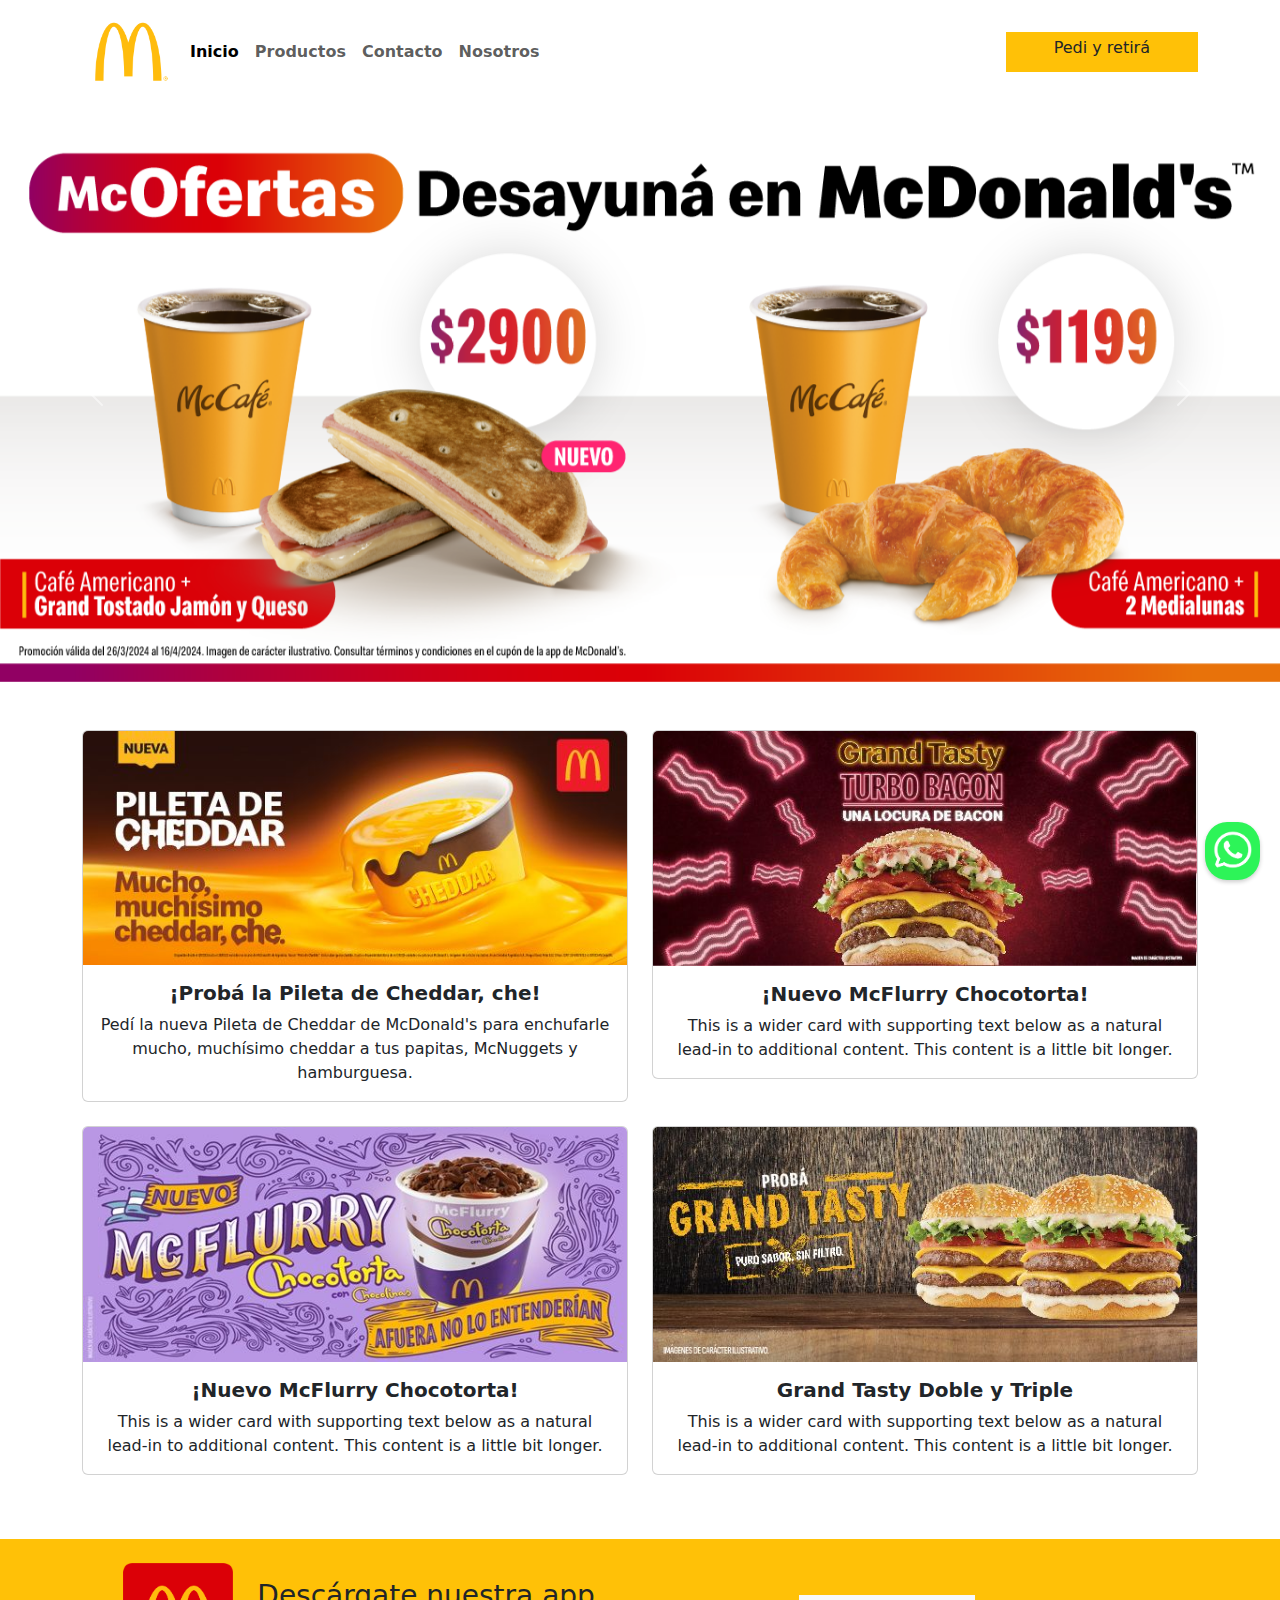
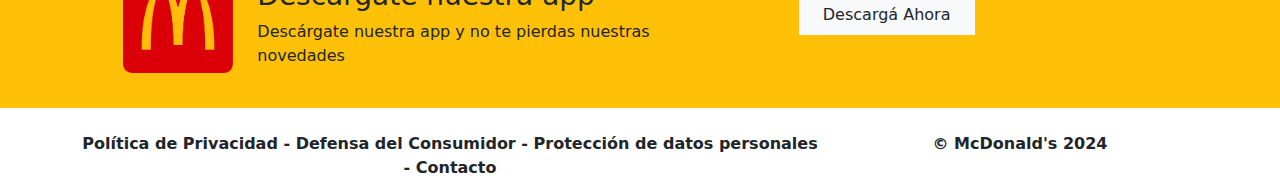
<file: index.html>
<!doctype html>
<html lang="en">
  <head>
    <meta charset="utf-8">
    <meta name="viewport" content="width=device-width, initial-scale=1">
    <link rel="icon" type="image/jpg" href="./imagenes/logo.png" />
    <title>McDonals</title>
    <link rel="stylesheet" href="./estilo.css">
    <link href="https://cdn.jsdelivr.net/npm/bootstrap@5.3.3/dist/css/bootstrap.min.css" rel="stylesheet" integrity="sha384-QWTKZyjpPEjISv5WaRU9OFeRpok6YctnYmDr5pNlyT2bRjXh0JMhjY6hW+ALEwIH" crossorigin="anonymous">
  </head>
  <body>
    <head>
        <nav class="navbar navbar-expand-lg ">
            <div class="container">
              <a class="navbar-nav" href="./index.html"><img src="./imagenes/logo.png" alt="logo" width="100px"></a>
              <button class="navbar-toggler" type="button" data-bs-toggle="collapse" data-bs-target="#navbarSupportedContent" aria-controls="navbarSupportedContent" aria-expanded="false" aria-label="Toggle navigation">
                <span class="navbar-toggler-icon"></span>
              </button>
              <div class="collapse navbar-collapse" id="navbarSupportedContent">
                <ul class="navbar-nav me-auto mb-2 mb-lg-0">
                  <li class="nav-item">
                    <a class="nav-link active fw-bold" aria-current="page" href="./index.html">Inicio</a>
                  </li>
                  <li class="nav-item">
                    <a class="nav-link fw-bold" aria-current="page" href="./productos.html">Productos</a>
                  </li>
                  
                  <li class="nav-item ">
                    <a class="nav-link fw-bold" href="./contacto.html">Contacto</a>
                  </li>
                  <li class="nav-item">
                    <a class="nav-link fw-bold " href="./nosotros.html">Nosotros</a>
                  </li>
                </ul>
                <div class="text-center justify-content-center bg-warning  py-1 px-5"> 
                    <p class="text-center justify-content-center mb-2">Pedi y retirá</p>
                </div>
              </div>
            </div>
          </nav>
    </head>
    <main>
        <div id="carouselExample" class="carousel slide">
            <div class="carousel-inner">
              <div class="carousel-item active">
                <img src="./imagenes/carrusel1.png" class="d-block w-100" alt="...">
              </div>
              <div class="carousel-item">
                <img src="./imagenes/carrusel2.jpg" class="d-block w-100" alt="...">
              </div>
              
            </div>
            <button class="carousel-control-prev" type="button" data-bs-target="#carouselExample" data-bs-slide="prev">
              <span class="carousel-control-prev-icon" aria-hidden="true"></span>
              <span class="visually-hidden">Previous</span>
            </button>
            <button class="carousel-control-next" type="button" data-bs-target="#carouselExample" data-bs-slide="next">
              <span class="carousel-control-next-icon" aria-hidden="true"></span>
              <span class="visually-hidden">Next</span>
            </button>
          </div>
           <div class="container mt-5">
            <div class="row">
                <div class="col-md-6">
                    <div class="card mb-3">
                        <img src="./imagenes/banner.jpg" class="card-img-top" alt="...">
                        <div class="card-body">
                          <h5 class="card-titl fw-bold text-center">¡Probá la Pileta de Cheddar, che!</h5>
                          <p class="card-text text-center">Pedí la nueva Pileta de Cheddar de McDonald's para enchufarle mucho, muchísimo cheddar a tus papitas, McNuggets y hamburguesa.</p>
                        </div>
                      </div>
                </div>
                <div class="col-md-6">
                    <div class="card mb-3">
                        <img src="./imagenes/banner3.jpg" class="card-img-top" alt="...">
                        <div class="card-body">
                          <h5 class="card-title fw-bold text-center">¡Nuevo McFlurry Chocotorta!</h5>
                          <p class="card-text text-center">This is a wider card with supporting text below as a natural lead-in to additional content. This content is a little bit longer.</p>
                        
                        </div>
                      </div>
                </div>
            </div>
            <div class="row mt-2">
                <div class="col-md-6">
                    <div class="card mb-3">
                        <img src="./imagenes/banner2.jpg" class="card-img-top" alt="...">
                        <div class="card-body">
                          <h5 class="card-title fw-bold text-center">¡Nuevo McFlurry Chocotorta!</h5>
                          <p class="card-text text-center">This is a wider card with supporting text below as a natural lead-in to additional content. This content is a little bit longer.</p>
                          
                        </div>
                      </div>
                </div>
                <div class="col-md-6">
                    <div class="card mb-3">
                        <img src="./imagenes/banner4.jpg" class="card-img-top" alt="...">
                        <div class="card-body">
                          <h5 class="card-title fw-bold text-center">Grand Tasty Doble y Triple</h5>
                          <p class="card-text text-center">This is a wider card with supporting text below as a natural lead-in to additional content. This content is a little bit longer.</p>
                          
                        </div>
                      </div>
                </div>
            </div>
           </div>
    </main>
    <div id="whatsapp-button">
     <a href="https://wa.me/542616246767?text=¡Hola,%20quisiera%20mas%20información!" target="_blank"><img src="./imagenes/whatsapp.png" alt="" width="30px">
      </a>
  </div>
    <footer>
     <div class="container-fluid mt-5 ">
        <div class="row bg-warning py-4 px-5 ">
            <div class="col-md-2 text-end">
                <img src="./imagenes/logored.png" alt="" width="110px">
            </div>
            <div class="col-md-5 text-start mt-3">
               <h3>Descárgate nuestra app</h3> 
               <p>Descárgate nuestra app y no te pierdas nuestras novedades</p>
            </div>
            <div class="col-md-3 mt-3">
                <p class="text-center bg-light py-2 my-3 mx-5">Descargá Ahora</p>
            </div>
        </div>
     </div>
      <div class="container mt-4">
        <div class="row text-center">
            <div class="col-md-8">
                <p class="fw-bold">Política de Privacidad -
                    Defensa del Consumidor -
                    Protección de datos personales - 
                    Contacto
                    </p>
            </div>
            <div class="col-md-4">
                <p class="fw-bold">© McDonald's 2024</p>
                
            </div>
        </div>
      </div>
    </footer>
    <script src="https://cdn.jsdelivr.net/npm/bootstrap@5.3.3/dist/js/bootstrap.bundle.min.js" integrity="sha384-YvpcrYf0tY3lHB60NNkmXc5s9fDVZLESaAA55NDzOxhy9GkcIdslK1eN7N6jIeHz" crossorigin="anonymous"></script>
  </body>
</html>
</file>
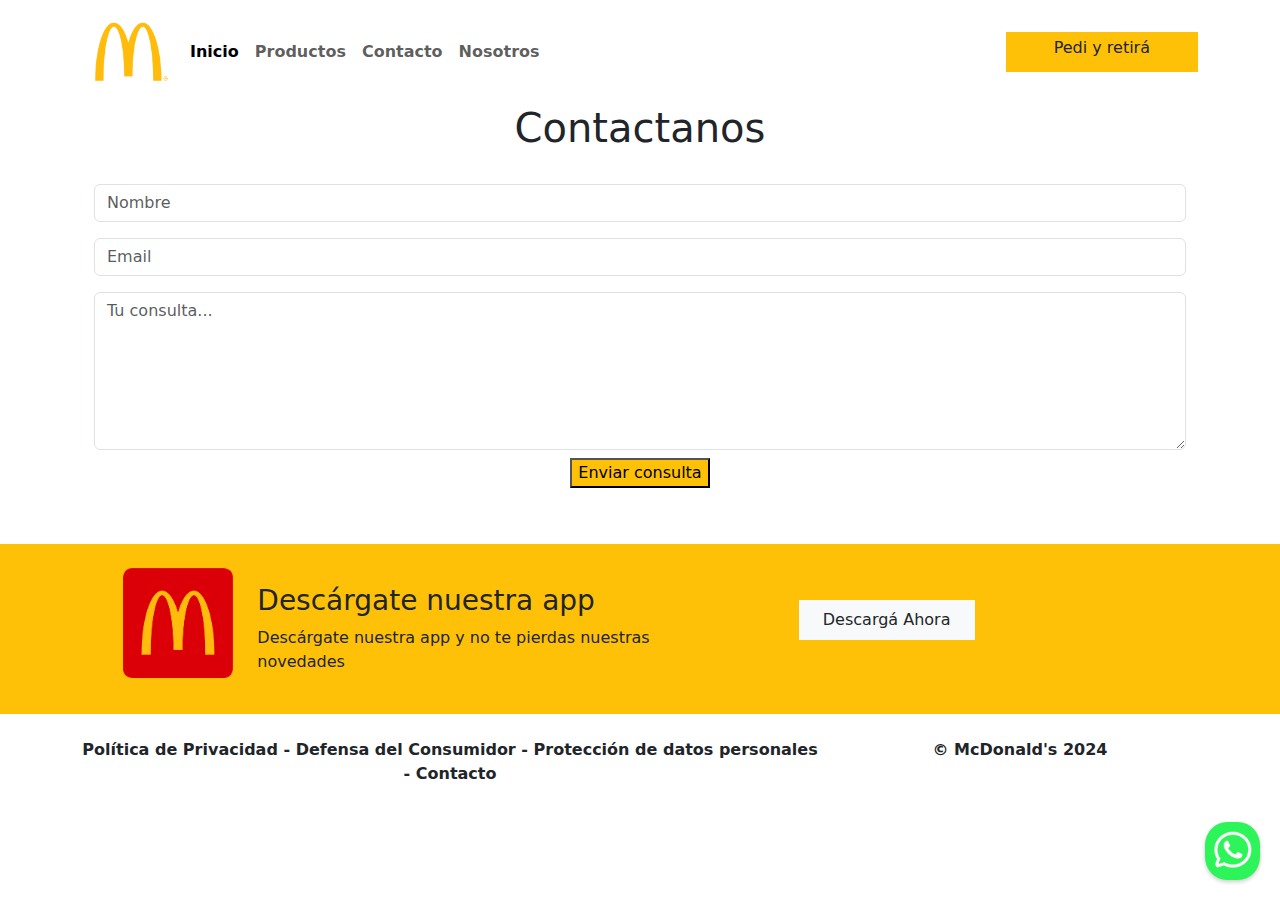
<file: contacto.html>
<!doctype html>
<html lang="en">
  <head>
    <meta charset="utf-8">
    <meta name="viewport" content="width=device-width, initial-scale=1">
    <link rel="icon" type="image/jpg" href="./imagenes/logo.png" />
    <link rel="stylesheet" href="./estilo.css">
    <title>McDonals</title>
    <link href="https://cdn.jsdelivr.net/npm/bootstrap@5.3.3/dist/css/bootstrap.min.css" rel="stylesheet" integrity="sha384-QWTKZyjpPEjISv5WaRU9OFeRpok6YctnYmDr5pNlyT2bRjXh0JMhjY6hW+ALEwIH" crossorigin="anonymous">
  </head>
  <body>
    <head>
        <nav class="navbar navbar-expand-lg ">
            <div class="container">
              <a class="navbar-nav" href="./index.html"><img src="./imagenes/logo.png" alt="logo" width="100px"></a>
              <button class="navbar-toggler" type="button" data-bs-toggle="collapse" data-bs-target="#navbarSupportedContent" aria-controls="navbarSupportedContent" aria-expanded="false" aria-label="Toggle navigation">
                <span class="navbar-toggler-icon"></span>
              </button>
              <div class="collapse navbar-collapse" id="navbarSupportedContent">
                <ul class="navbar-nav me-auto mb-2 mb-lg-0">
                    <li class="nav-item">
                        <a class="nav-link active fw-bold" aria-current="page" href="./index.html">Inicio</a>
                      </li>
                      <li class="nav-item">
                        <a class="nav-link fw-bold" aria-current="page" href="./productos.html">Productos</a>
                      </li>
                 
                  <li class="nav-item ">
                    <a class="nav-link fw-bold" href="./contacto.html">Contacto</a>
                  </li>
                  <li class="nav-item">
                    <a class="nav-link fw-bold " href="./nosotros.html">Nosotros</a>
                  </li>
                </ul>
                <div class="text-center justify-content-center bg-warning  py-1 px-5"> 
                    <p class="text-center justify-content-center mb-2">Pedi y retirá</p>
                </div>
              </div>
            </div>
          </nav>
    </head>
    <main>
        <div class="container">
            <div class="row">
                <div class="col text-center">
                    <h1>Contactanos</h1>
                </div>
            </div>
        <div class="contenedor-form  mt-3">
            <div class="container">
               <div class="row">
                   <div class="col-md mt-2">
                       <form class="form" id="whatsappForm">
                           <div class="mb-3">
                             <input type="text" id="nombre" name="nombre" placeholder="Nombre" class="form-control">
                           </div>
                           <div class="mt-3">
                             <input type="email" id="email" placeholder="Email" class="form-control">
                           </div>
                           <div class="mt-3">
                             <textarea name="mensaje" id="mensaje" cols="10" rows="6" placeholder="Tu consulta..." class="form-control"></textarea>
                           </div>
                         
                           <div class="text-center mt-2">
                             <button type="button" id="enviarBtn" class="btn-enviar mb-2 bg-warning " onclick="enviarWhatsApp()">Enviar consulta</button>
                           </div>
                         </form>   
                   </div>
                  </div>
              </div>
          </div>
    </main>
    <div id="whatsapp-button">
      <a href="https://wa.me/542616246767?text=¡Hola,%20quisiera%20mas%20información!" target="_blank"><img src="./imagenes/whatsapp.png" alt="" width="30px">
      </a>
  </div>
    <footer>
     <div class="container-fluid mt-5 ">
        <div class="row bg-warning py-4 px-5 ">
            <div class="col-md-2 text-end">
                <img src="./imagenes/logored.png" alt="" width="110px">
            </div>
            <div class="col-md-5 text-start mt-3">
               <h3>Descárgate nuestra app</h3> 
               <p>Descárgate nuestra app y no te pierdas nuestras novedades</p>
            </div>
            <div class="col-md-3 mt-3">
                <p class="text-center bg-light py-2 my-3 mx-5">Descargá Ahora</p>
            </div>
        </div>
     </div>
      <div class="container mt-4">
        <div class="row text-center">
            <div class="col-md-8">
                <p class="fw-bold">Política de Privacidad -
                    Defensa del Consumidor -
                    Protección de datos personales - 
                    Contacto
                    </p>
            </div>
            <div class="col-md-4">
                <p class="fw-bold">© McDonald's 2024</p>
                
            </div>
        </div>
      </div>
    </footer>
   
    <script src="https://cdn.jsdelivr.net/npm/bootstrap@5.3.3/dist/js/bootstrap.bundle.min.js" integrity="sha384-YvpcrYf0tY3lHB60NNkmXc5s9fDVZLESaAA55NDzOxhy9GkcIdslK1eN7N6jIeHz" crossorigin="anonymous"></script>
  </body>
</html>
</file>
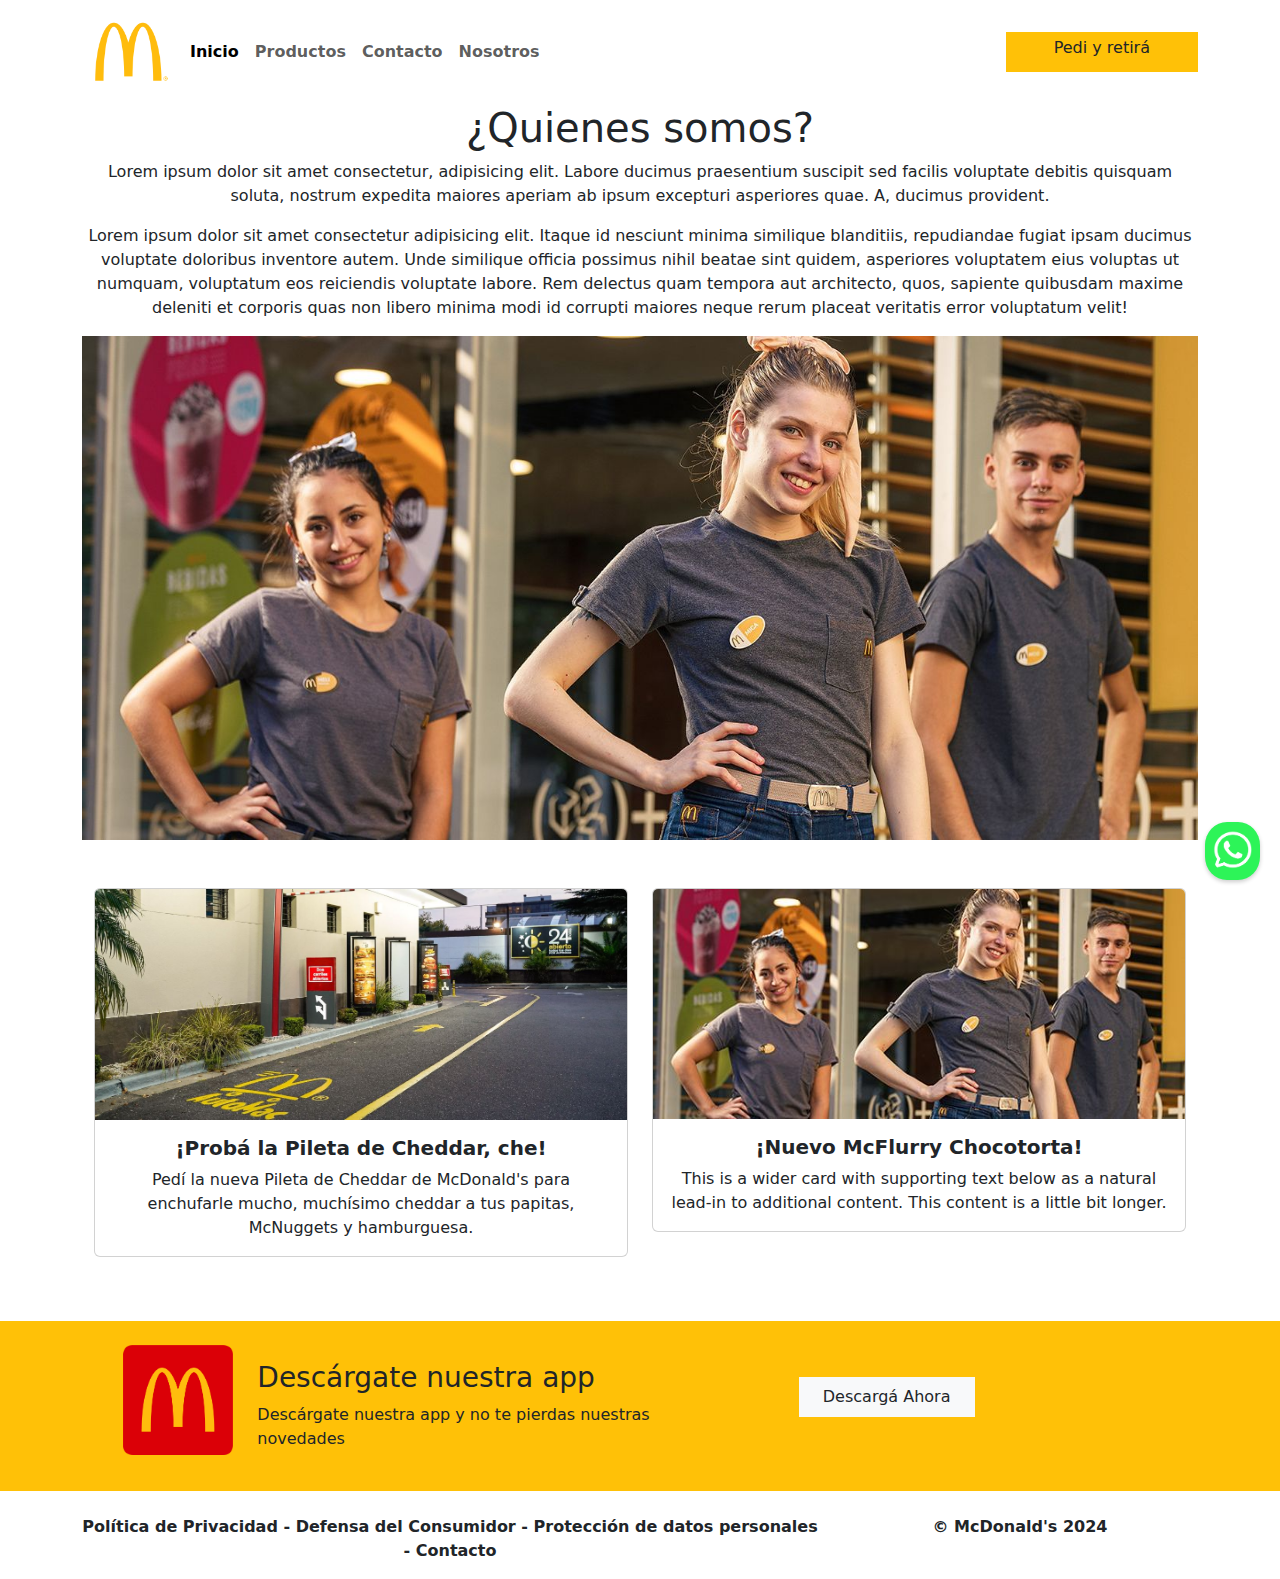
<file: nosotros.html>
<!doctype html>
<html lang="en">
  <head>
    <meta charset="utf-8">
    <meta name="viewport" content="width=device-width, initial-scale=1">
    <link rel="icon" type="image/jpg" href="./imagenes/logo.png" />
    <link rel="stylesheet" href="./estilo.css">
    <title>McDonals</title>
    <link href="https://cdn.jsdelivr.net/npm/bootstrap@5.3.3/dist/css/bootstrap.min.css" rel="stylesheet" integrity="sha384-QWTKZyjpPEjISv5WaRU9OFeRpok6YctnYmDr5pNlyT2bRjXh0JMhjY6hW+ALEwIH" crossorigin="anonymous">
  </head>
  <body>
    <head>
        <nav class="navbar navbar-expand-lg ">
            <div class="container">
              <a class="navbar-nav" href="./index.html"><img src="./imagenes/logo.png" alt="logo" width="100px"></a>
              <button class="navbar-toggler" type="button" data-bs-toggle="collapse" data-bs-target="#navbarSupportedContent" aria-controls="navbarSupportedContent" aria-expanded="false" aria-label="Toggle navigation">
                <span class="navbar-toggler-icon"></span>
              </button>
              <div class="collapse navbar-collapse" id="navbarSupportedContent">
                <ul class="navbar-nav me-auto mb-2 mb-lg-0">
                  <li class="nav-item">
                    <a class="nav-link active fw-bold" aria-current="page" href="./index.html">Inicio</a>
                  </li>
                  <li class="nav-item">
                    <a class="nav-link fw-bold" aria-current="page" href="./productos.html">Productos</a>
                  </li>
                  
                  <li class="nav-item ">
                    <a class="nav-link fw-bold" href="./contacto.html">Contacto</a>
                  </li>
                  <li class="nav-item">
                    <a class="nav-link fw-bold " href="./nosotros.html">Nosotros</a>
                  </li>
                </ul>
                <div class="text-center justify-content-center bg-warning  py-1 px-5"> 
                    <p class="text-center justify-content-center mb-2">Pedi y retirá</p>
                </div>
              </div>
            </div>
          </nav>
    </head>
    <main>
        <div class="container">
            <div class="row">
                <div class="col text-center">
                    <h1>¿Quienes somos?</h1>
                    <p>Lorem ipsum dolor sit amet consectetur, adipisicing elit. Labore ducimus praesentium suscipit sed facilis voluptate debitis quisquam soluta, nostrum expedita maiores aperiam ab ipsum excepturi asperiores quae. A, ducimus provident.</p>
                    <p>Lorem ipsum dolor sit amet consectetur adipisicing elit. Itaque id nesciunt minima similique blanditiis, repudiandae fugiat ipsam ducimus voluptate doloribus inventore autem. Unde similique officia possimus nihil beatae sint quidem, asperiores voluptatem eius voluptas ut numquam, voluptatum eos reiciendis voluptate labore. Rem delectus quam tempora aut architecto, quos, sapiente quibusdam maxime deleniti et corporis quas non libero minima modi id corrupti maiores neque rerum placeat veritatis error voluptatum velit!</p>
                    <img class="img-fluid" src="./imagenes/nosotros.jpg" alt="">
                </div>
            </div>
           <div class="container mt-5">
            <div class="row">
                <div class="col-md-6">
                    <div class="card mb-3">
                        <img src="./imagenes/nosotros1.jpg" class="card-img-top" alt="...">
                        <div class="card-body">
                          <h5 class="card-titl fw-bold text-center">¡Probá la Pileta de Cheddar, che!</h5>
                          <p class="card-text text-center">Pedí la nueva Pileta de Cheddar de McDonald's para enchufarle mucho, muchísimo cheddar a tus papitas, McNuggets y hamburguesa.</p>
                        </div>
                      </div>
                </div>
                <div class="col-md-6">
                    <div class="card mb-3">
                        <img src="./imagenes/nosotros2.jpg" class="card-img-top" alt="...">
                        <div class="card-body">
                          <h5 class="card-title fw-bold text-center">¡Nuevo McFlurry Chocotorta!</h5>
                          <p class="card-text text-center">This is a wider card with supporting text below as a natural lead-in to additional content. This content is a little bit longer.</p>
                        
                        </div>
                      </div>
                </div>
            </div>
            
            </div>
           </div>
    </main>
    <div id="whatsapp-button">
      <a href="https://wa.me/542616246767?text=¡Hola,%20quisiera%20mas%20información!" target="_blank"><img src="./imagenes/whatsapp.png" alt="" width="30px">
      </a>
  </div>
    <footer>
     <div class="container-fluid mt-5 ">
        <div class="row bg-warning py-4 px-5 ">
            <div class="col-md-2 text-end">
                <img src="./imagenes/logored.png" alt="" width="110px">
            </div>
            <div class="col-md-5 text-start mt-3">
               <h3>Descárgate nuestra app</h3> 
               <p>Descárgate nuestra app y no te pierdas nuestras novedades</p>
            </div>
            <div class="col-md-3 mt-3">
                <p class="text-center bg-light py-2 my-3 mx-5">Descargá Ahora</p>
            </div>
        </div>
     </div>
      <div class="container mt-4">
        <div class="row text-center">
            <div class="col-md-8">
                <p class="fw-bold">Política de Privacidad -
                    Defensa del Consumidor -
                    Protección de datos personales - 
                    Contacto
                    </p>
            </div>
            <div class="col-md-4">
                <p class="fw-bold">© McDonald's 2024</p>
                
            </div>
        </div>
      </div>
    </footer>
    <script src="https://cdn.jsdelivr.net/npm/bootstrap@5.3.3/dist/js/bootstrap.bundle.min.js" integrity="sha384-YvpcrYf0tY3lHB60NNkmXc5s9fDVZLESaAA55NDzOxhy9GkcIdslK1eN7N6jIeHz" crossorigin="anonymous"></script>
  </body>
</html>
</file>
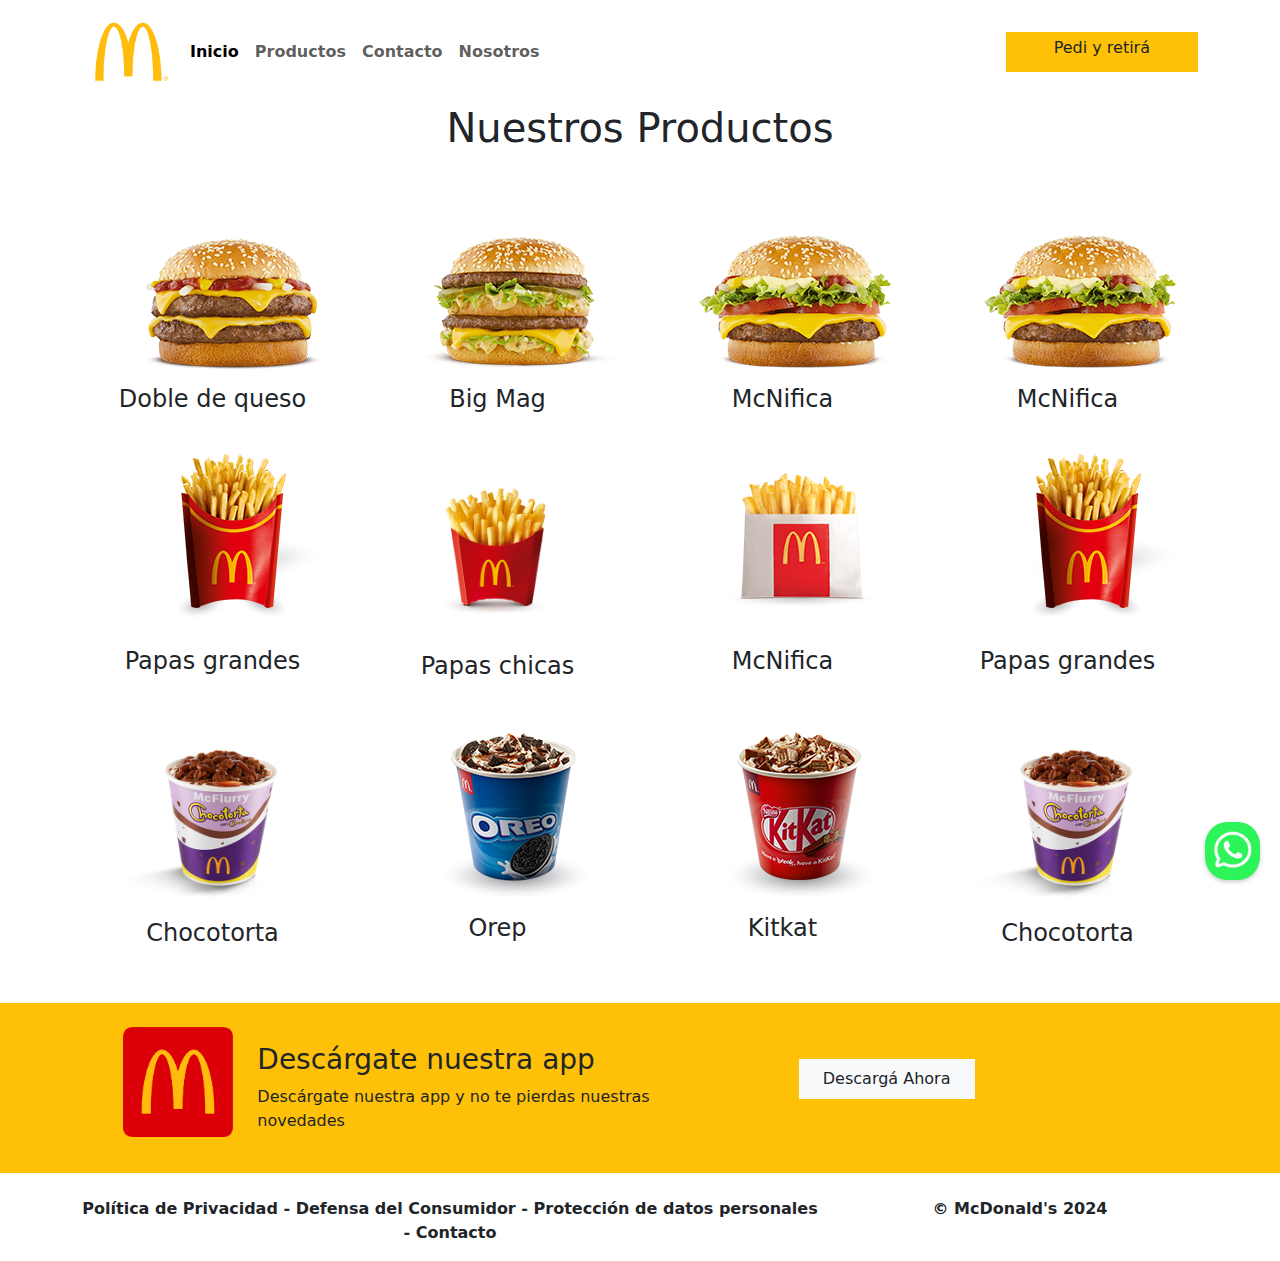
<file: productos.html>
<!doctype html>
<html lang="en">
  <head>
    <meta charset="utf-8">
    <meta name="viewport" content="width=device-width, initial-scale=1">
    <link rel="icon" type="image/jpg" href="./imagenes/logo.png" />
    <link rel="stylesheet" href="./estilo.css">
    <title>McDonals</title>
    <link href="https://cdn.jsdelivr.net/npm/bootstrap@5.3.3/dist/css/bootstrap.min.css" rel="stylesheet" integrity="sha384-QWTKZyjpPEjISv5WaRU9OFeRpok6YctnYmDr5pNlyT2bRjXh0JMhjY6hW+ALEwIH" crossorigin="anonymous">
  </head>
  <body>
    <head>
        <nav class="navbar navbar-expand-lg ">
            <div class="container">
              <a class="navbar-nav" href="./index.html"><img src="./imagenes/logo.png" alt="logo" width="100px"></a>
              <button class="navbar-toggler" type="button" data-bs-toggle="collapse" data-bs-target="#navbarSupportedContent" aria-controls="navbarSupportedContent" aria-expanded="false" aria-label="Toggle navigation">
                <span class="navbar-toggler-icon"></span>
              </button>
              <div class="collapse navbar-collapse" id="navbarSupportedContent">
                <ul class="navbar-nav me-auto mb-2 mb-lg-0">
                  <li class="nav-item">
                    <a class="nav-link active fw-bold" aria-current="page" href="./index.html">Inicio</a>
                  </li>
                  <li class="nav-item">
                    <a class="nav-link fw-bold" aria-current="page" href="./productos.html">Productos</a>
                  </li>
                  <li class="nav-item ">
                    <a class="nav-link fw-bold" href="./contacto.html">Contacto</a>
                  </li>
                  <li class="nav-item">
                    <a class="nav-link fw-bold " href="./nosotros.html">Nosotros</a>
                  </li>
                </ul>
                <div class="text-center justify-content-center bg-warning  py-1 px-5"> 
                    <p class="text-center justify-content-center mb-2">Pedi y retirá</p>
                </div>
              </div>
            </div>
          </nav>
    </head>
    <main>
       <div class="container">
        <div class="row">
            <div class="col text-center">
                <h1>Nuestros Productos</h1>
            </div>
        </div>
        <div class="row ">
            <div class="col-md-3 text-center ">
                <img src="./imagenes/hamburguesa1" alt="">
                <h4>Doble de queso</h4>
                
            </div>
            <div class="col-md-3 text-center">
                <img src="./imagenes/hamburguesa2" alt="">
                <h4>Big Mag</h4>
            </div>
            <div class="col-md-3 text-center">
                <img src="./imagenes/hambuerguesa3" alt="">
                <h4>McNifica</h4>
            </div>
            <div class="col-md-3 text-center">
                <img src="./imagenes/hambuerguesa3" alt="">
                <h4>McNifica</h4>
            </div>
        </div>
        <div class="row ">
            <div class="col-md-3 text-center ">
                <img src="./imagenes/papas1" alt="">
                <h4>Papas grandes</h4>
            </div>
            <div class="col-md-3 text-center">
                <img src="./imagenes/papas2" alt="" width="230px">
                <h4>Papas chicas</h4>
            </div>
            <div class="col-md-3 text-center">
                <img src="./imagenes/papas3" alt="">
                <h4>McNifica</h4>
            </div>
            <div class="col-md-3 text-center ">
                <img src="./imagenes/papas1" alt="">
                <h4>Papas grandes</h4>
            </div>
        </div>
        <div class="row ">
            <div class="col-md-3 text-center ">
                <img src="./imagenes/postre1" alt="" width="230">
                <h4>Chocotorta</h4>
            </div>
            <div class="col-md-3 text-center">
                <img src="./imagenes/postre2" alt="">
                <h4>Orep</h4>
            </div>
            <div class="col-md-3 text-center">
                <img src="./imagenes/postre3" alt="">
                <h4>Kitkat</h4>
            </div>
            <div class="col-md-3 text-center ">
                <img src="./imagenes/postre1" alt="" width="230">
                <h4>Chocotorta</h4>
            </div>
        </div>
    </main>
    <div id="whatsapp-button">
      <a href="https://wa.me/542616246767?text=¡Hola,%20quisiera%20mas%20información!" target="_blank"><img src="./imagenes/whatsapp.png" alt="" width="30px">
      </a>
  </div>
    <footer>
     <div class="container-fluid mt-5 ">
        <div class="row bg-warning py-4 px-5 ">
            <div class="col-md-2 text-end">
                <img src="./imagenes/logored.png" alt="" width="110px">
            </div>
            <div class="col-md-5 text-start mt-3">
               <h3>Descárgate nuestra app</h3> 
               <p>Descárgate nuestra app y no te pierdas nuestras novedades</p>
            </div>
            <div class="col-md-3 mt-3">
                <p class="text-center bg-light py-2 my-3 mx-5">Descargá Ahora</p>
            </div>
        </div>
     </div>
      <div class="container mt-4">
        <div class="row text-center">
            <div class="col-md-8">
                <p class="fw-bold">Política de Privacidad -
                    Defensa del Consumidor -
                    Protección de datos personales - 
                    Contacto
                    </p>
            </div>
            <div class="col-md-4">
                <p class="fw-bold">© McDonald's 2024</p>
                
            </div>
        </div>
      </div>
    </footer>
    <script src="https://cdn.jsdelivr.net/npm/bootstrap@5.3.3/dist/js/bootstrap.bundle.min.js" integrity="sha384-YvpcrYf0tY3lHB60NNkmXc5s9fDVZLESaAA55NDzOxhy9GkcIdslK1eN7N6jIeHz" crossorigin="anonymous"></script>
  </body>
</html>
</file>
<file: estilo.css>
#whatsapp-button {
    position: fixed;
    bottom: 20px;
    right: 20px;
}
#whatsapp-button a img {
    width: 55px; /* Ajusta el tamaño según tu preferencia */
    border-radius: 40%;
    box-shadow: 0 2px 4px rgba(0, 0, 0, 0.2);
    background-color:  #2df458;  /* Color de WhatsApp */
    padding: 8px;
    
}
#whatsapp-button a img:hover {
    background-color:rgb(255, 234, 0);/* Cambia el color al pasar el mouse */
    opacity: 1;
    transform: scale(1.1, 1.1);
 }
</file>
